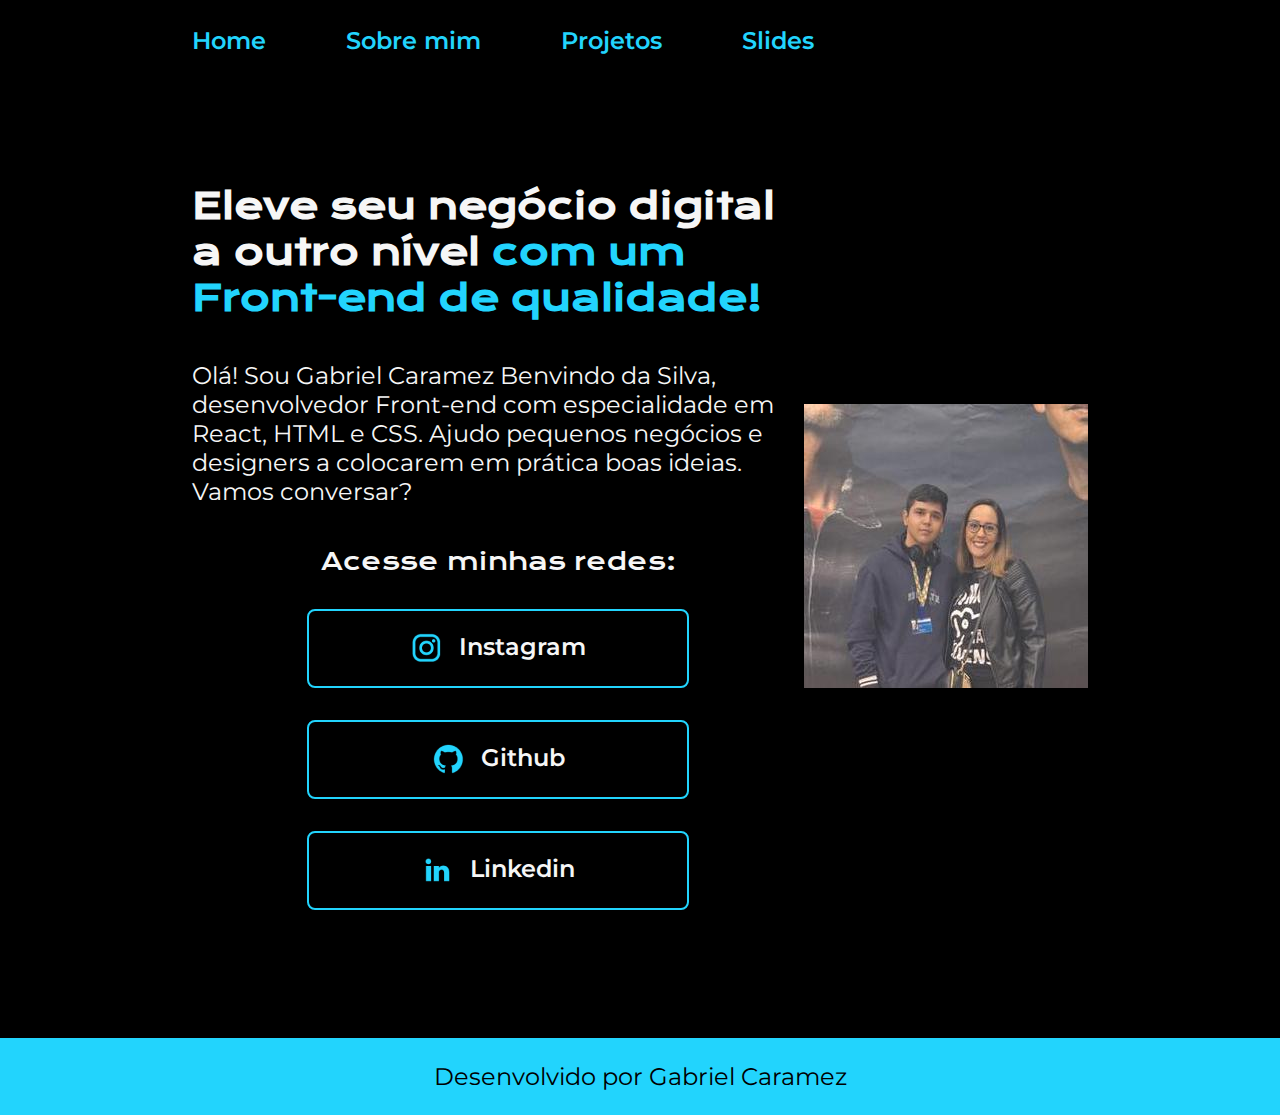
<file: index.html>
<!DOCTYPE html>
<html lang="pt-br">

<head>
    <meta charset="UTF-8">
    <meta http-equiv="X-UA-Compatible" content="IE=edge">
    <meta name="viewport" content="width=device-width, initial-scale=1.0">
    <title>Portifolio</title>
    <link rel="stylesheet" href="./styles/style.css">
</head>

<body>
    <header class="cabecalho">
        <nav class="cabecalho__menu">
            <a  class="cabecalho__menu__link" href="index.html">Home</a>
            <a  class="cabecalho__menu__link" href="about.html">Sobre mim</a>
            <a  class="cabecalho__menu__link" href="projects.html">Projetos</a>
            <a  class="cabecalho__menu__link" href="slides.html">Slides</a>
        </nav>
    </header>
    <main class="apresentacao">
        <section class="apresentacao__conteudo">
            <h1 class="apresentacao__conteudo__titulo">Eleve seu negócio digital a outro nível <strong class="titulo-destaque">com um Front-end de qualidade!</strong></h1>
            <p class="apresentacao__conteudo__texto">Olá! Sou Gabriel Caramez Benvindo da Silva, desenvolvedor Front-end com especialidade em React, HTML e CSS. Ajudo pequenos negócios e designers a colocarem em prática boas ideias. Vamos conversar?</p>
            <div class="apresentacao__links">
                <h2 class="apresentacao__links__subtitulo">Acesse minhas redes:</h2>
                <a class="apresentacao__links__link" href="https://instagram.com/gabrielcaramez_"> <img src="./assets/instagram.png">Instagram</a>
                <a class="apresentacao__links__link" href="https://github.com/GabrielCaramez"> <img src="./assets/github.png">Github</a>
                <a class="apresentacao__links__link" href="https://linkedin.com/in/gabriel-caramez-benvindo-da-silva-dev"> <img src="./assets/linkedin.png">Linkedin</a>
            </div>
        </section>
        <img src="./assets/eu.jpg" alt="Gabriel Caramez">
    </main>
    <footer class="rodape">Desenvolvido por Gabriel Caramez</footer>
</body>

</html>
</file>
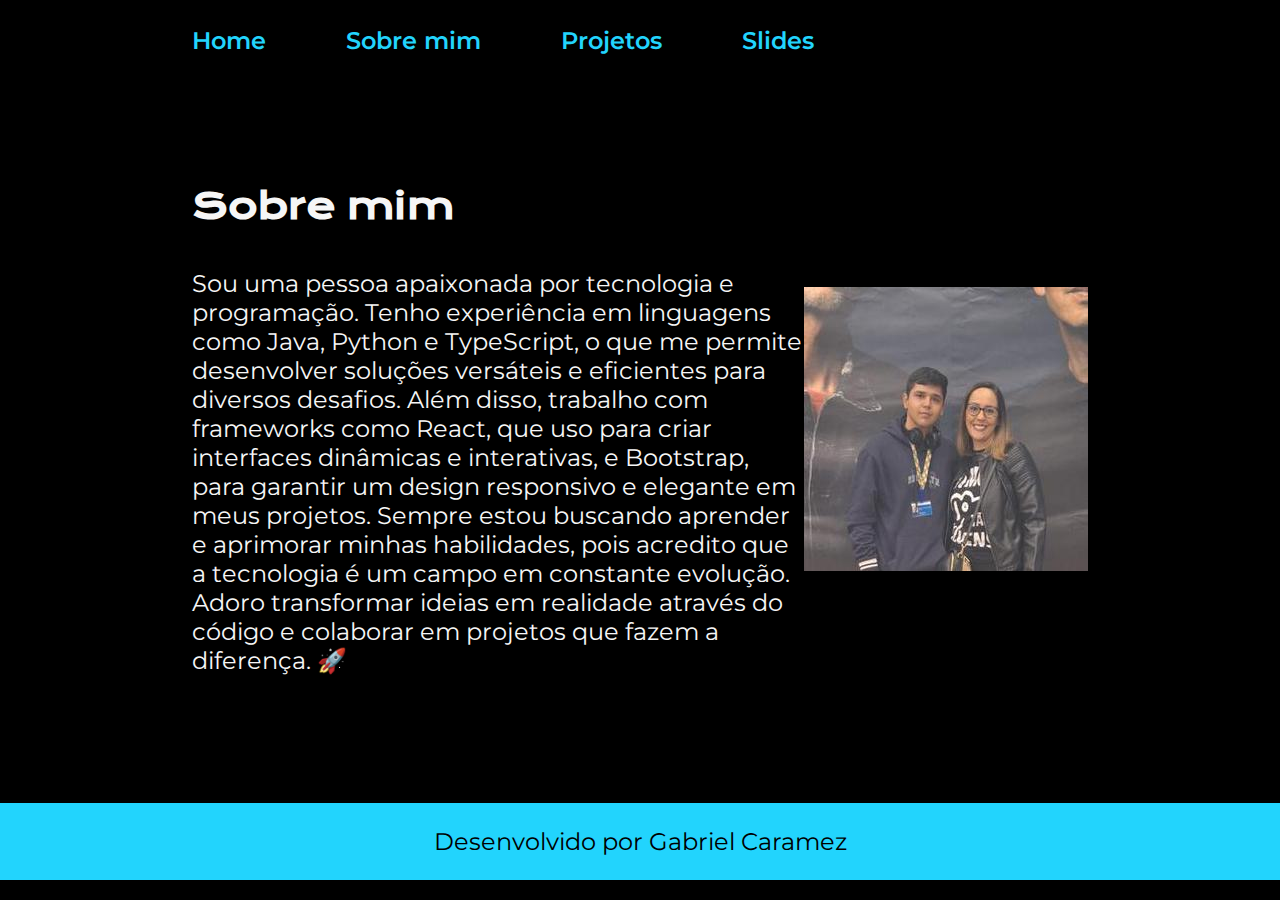
<file: about.html>
<!DOCTYPE html>
<html lang="pt-br">
<head>
    <meta charset="UTF-8">
    <meta name="viewport" content="width=device-width, initial-scale=1.0">
    <title>Sobre mim</title>
    <link rel="stylesheet" href="./styles/style.css">
</head>
<body>
    <header class="cabecalho">
        <nav class="cabecalho__menu">
            <a  class="cabecalho__menu__link" href="index.html">Home</a>
            <a  class="cabecalho__menu__link" href="about.html">Sobre mim</a>
            <a  class="cabecalho__menu__link" href="projects.html">Projetos</a>
            <a  class="cabecalho__menu__link" href="slides.html">Slides</a>
        </nav>
    </header>
    <main class="apresentacao">
        <section class="apresentacao__conteudo">
            <h1 class="apresentacao__conteudo__titulo">Sobre mim</h1>
            <p class="apresentacao__conteudo__texto">Sou uma pessoa apaixonada por tecnologia e programação. Tenho experiência em linguagens como Java, Python e TypeScript, o que me permite desenvolver soluções versáteis e eficientes para diversos desafios.

                Além disso, trabalho com frameworks como React, que uso para criar interfaces dinâmicas e interativas, e Bootstrap, para garantir um design responsivo e elegante em meus projetos. Sempre estou buscando aprender e aprimorar minhas habilidades, pois acredito que a tecnologia é um campo em constante evolução.
                
                Adoro transformar ideias em realidade através do código e colaborar em projetos que fazem a diferença. 🚀</p>
        </section>
        <img src="./assets/eu.jpg" alt="Gabriel Caramez">
    </main>
    <footer class="rodape">Desenvolvido por Gabriel Caramez</footer>
</body>
</html>
</file>
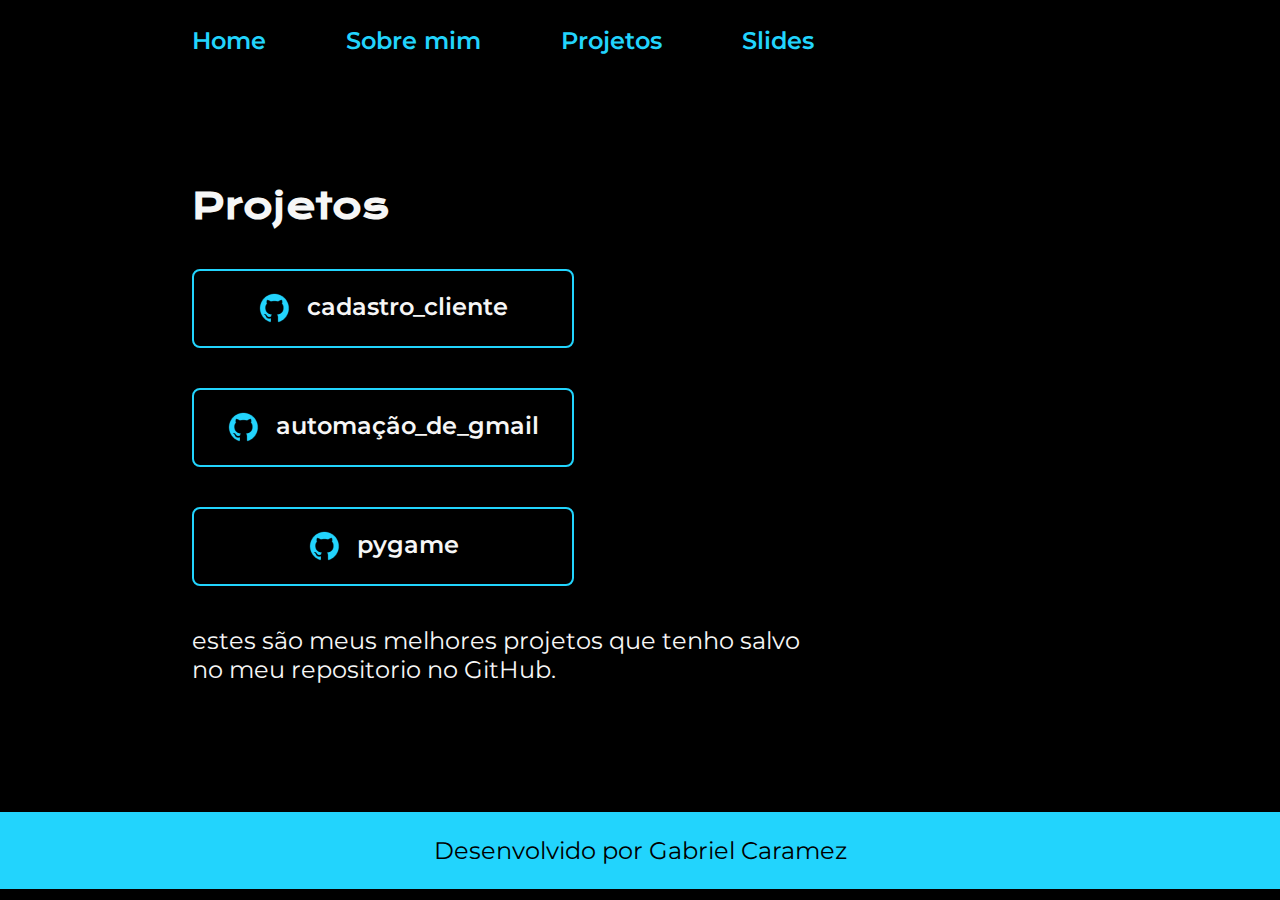
<file: projects.html>
<!DOCTYPE html>
<html lang="pt-br">
<head>
    <meta charset="UTF-8">
    <meta name="viewport" content="width=device-width, initial-scale=1.0">
    <title>Projetos</title>
    <link rel="stylesheet" href="./styles/style.css">
</head>
<body>
    <header class="cabecalho">
        <nav class="cabecalho__menu">
            <a  class="cabecalho__menu__link" href="index.html">Home</a>
            <a  class="cabecalho__menu__link" href="about.html">Sobre mim</a>
            <a  class="cabecalho__menu__link" href="projects.html">Projetos</a>
            <a  class="cabecalho__menu__link" href="slides.html">Slides</a>
        </nav>
    </header>
    <main class="apresentacao">
        <section class="apresentacao__conteudo">
            <h1 class="apresentacao__conteudo__titulo">Projetos</h1>
            <a class="apresentacao__links__link" href="https://github.com/GabrielCaramez/CadastroCliente-Java"> <img src="./assets/github.png">cadastro_cliente</a>
            <a class="apresentacao__links__link" href="https://github.com/GabrielCaramez/gmail_python"> <img src="./assets/github.png">automação_de_gmail</a>
            <a class="apresentacao__links__link" href="https://github.com/GabrielCaramez/pygame_jogo_da_cobrinha"> <img src="./assets/github.png">pygame</a>
            <p class="apresentacao__conteudo__texto">estes são meus melhores projetos que tenho salvo no meu repositorio no GitHub.</p>
        </section>
    </main>
    <footer class="rodape">Desenvolvido por Gabriel Caramez</footer>
</body>
</html>
</file>
<file: styles/style.css>
@import url('https://fonts.googleapis.com/css2?family=Krona+One&family=Montserrat:wght@400;600&display=swap');

:root{
    --cor-primaria:#000000;
    --cor-secundaria: #F6F6F6;
    --cor-terciaria: #22D4FD;
    --hover: #272727;

}
*{
    margin: 0;
    padding: 0;
}

body{
    box-sizing: border-box;
    background-color: var(--cor-primaria);
    color: var(--cor-secundaria);
}

.cabecalho{
    padding: 2% 0% 0% 15%;
}

.cabecalho__menu{
    display: flex;
    gap: 80px;
}

.cabecalho__menu__link{
    font-family: 'Montserrat', sans-serif;
    font-size: 24px;
    font-weight: 600;
    color: var(--cor-terciaria);
    text-decoration: none;
}

.apresentacao{
    padding: 10% 15%;
    display: flex;
    align-items: center;
    justify-content: space-between;
}
.apresentacao__conteudo{
    width: 615px;
    display: flex;
    flex-direction: column;
    gap: 40px;
}

.apresentacao__conteudo__titulo{
    font-size: 36px;
    font-family: 'Krona One', sans-serif;
}

.titulo-destaque{
    color: var(--cor-terciaria);
}

.apresentacao__conteudo__texto{
    font-size: 24px;
    font-family: 'Montserrat', sans-serif;
}

.apresentacao__links{
    display: flex;
    flex-direction: column;
    justify-content: space-between;
    align-items: center;
    gap: 32px;
}
.apresentacao__links__subtitulo{
    font-family: 'Krona One', sans-serif;
    font-weight: 400;
    font-size: 24px;
}
.apresentacao__links__link{
    display: flex;
    justify-content: center;
    gap: 16px;
    border: 2px solid var(--cor-terciaria);
    width: 378px;
    text-align: center;
    border-radius: 8px;
    font-size: 24px;
    font-weight: 600;
    padding: 21.5px 0;
    text-decoration: none;
    color: var(--cor-secundaria);
    font-family: 'Montserrat', sans-serif;
}
.apresentacao__links__link:hover{
    background-color: var(--hover);
}
.img {
    align-self: flex-start;
    margin-top: 10%;
}
.rodape{
    color: var(--cor-primaria);
    background-color: var(--cor-terciaria);
    padding: 24px ;
    text-align: center;
    font-family: "Montserrat", sans-serif;
    font-size: 24px;
    font-weight: 400;
}
</file>
